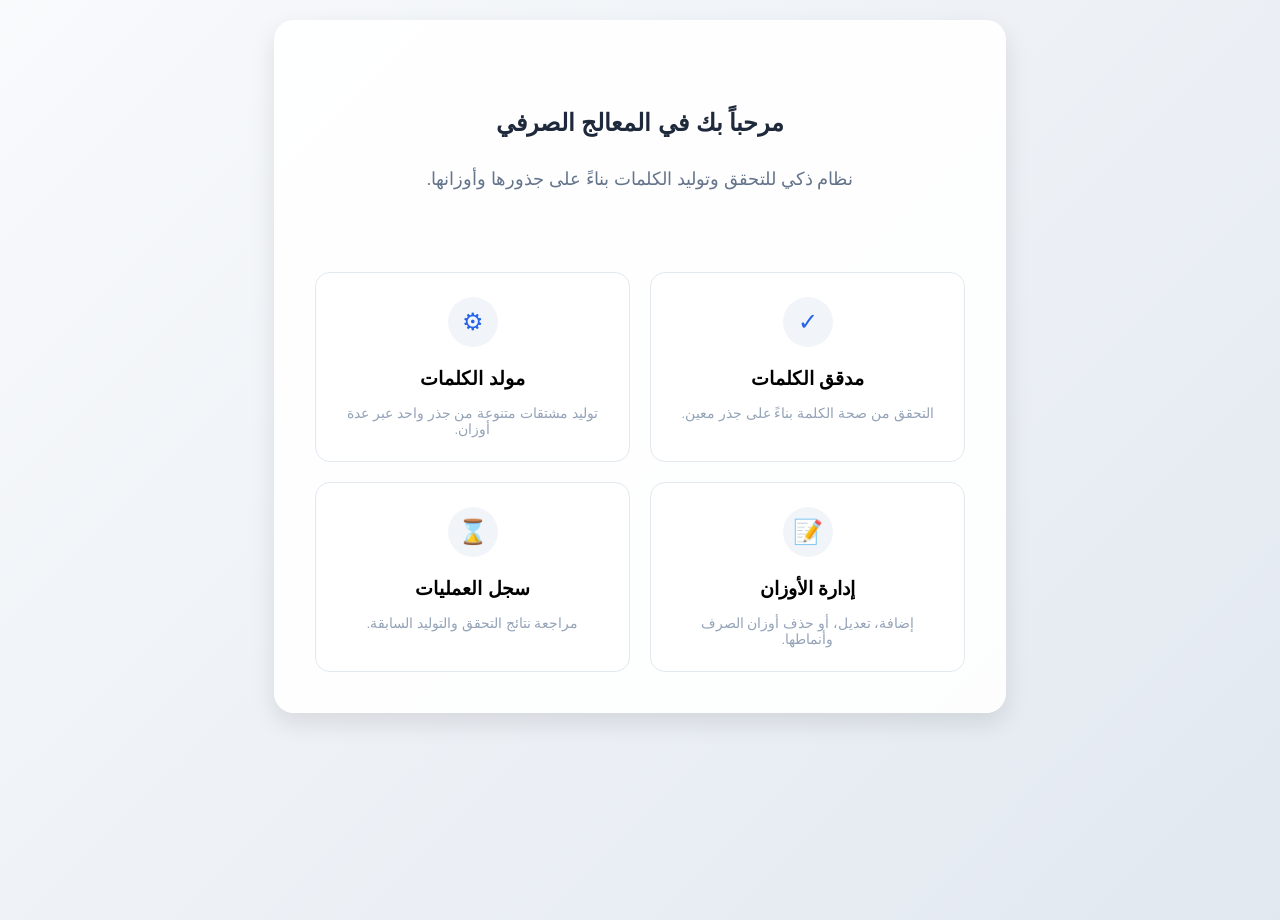
<file: assets/web/index.html>
<!DOCTYPE html>
<html lang="ar" dir="rtl">
	<head>
		<meta charset="UTF-8">
		<meta name="viewport" content="width=device-width, initial-scale=1.0">
		<title>المعالج الصرفي - الصفحة الرئيسية</title>
		<link rel="stylesheet" href="style.css">
	</head>
	<body>
		<div class="container" style="max-width: 650px;">
			<div class="welcome-section">
				<h1>مرحباً بك في المعالج الصرفي</h1>
				<p>نظام ذكي للتحقق وتوليد الكلمات بناءً على جذورها وأوزانها.</p>
			</div>

			<div class="dashboard-grid">
				<a href="validator.html" class="menu-card">
					<div class="icon-circle">✓</div>
					<h3>مدقق الكلمات</h3>
					<p>التحقق من صحة الكلمة بناءً على جذر معين.</p>
				</a>

				<a href="generator.html" class="menu-card">
					<div class="icon-circle">⚙</div>
					<h3>مولد الكلمات</h3>
					<p>توليد مشتقات متنوعة من جذر واحد عبر عدة أوزان.</p>
				</a>

				<a href="manager.html" class="menu-card">
					<div class="icon-circle">📝</div>
					<h3>إدارة الأوزان</h3>
					<p>إضافة، تعديل، أو حذف أوزان الصرف وأنماطها.</p>
				</a>

				<a href="history.html" class="menu-card">
					<div class="icon-circle">⌛</div>
					<h3>سجل العمليات</h3>
					<p>مراجعة نتائج التحقق والتوليد السابقة.</p>
				</a>
			</div>
		</div>
	</body>
</html>
</file>
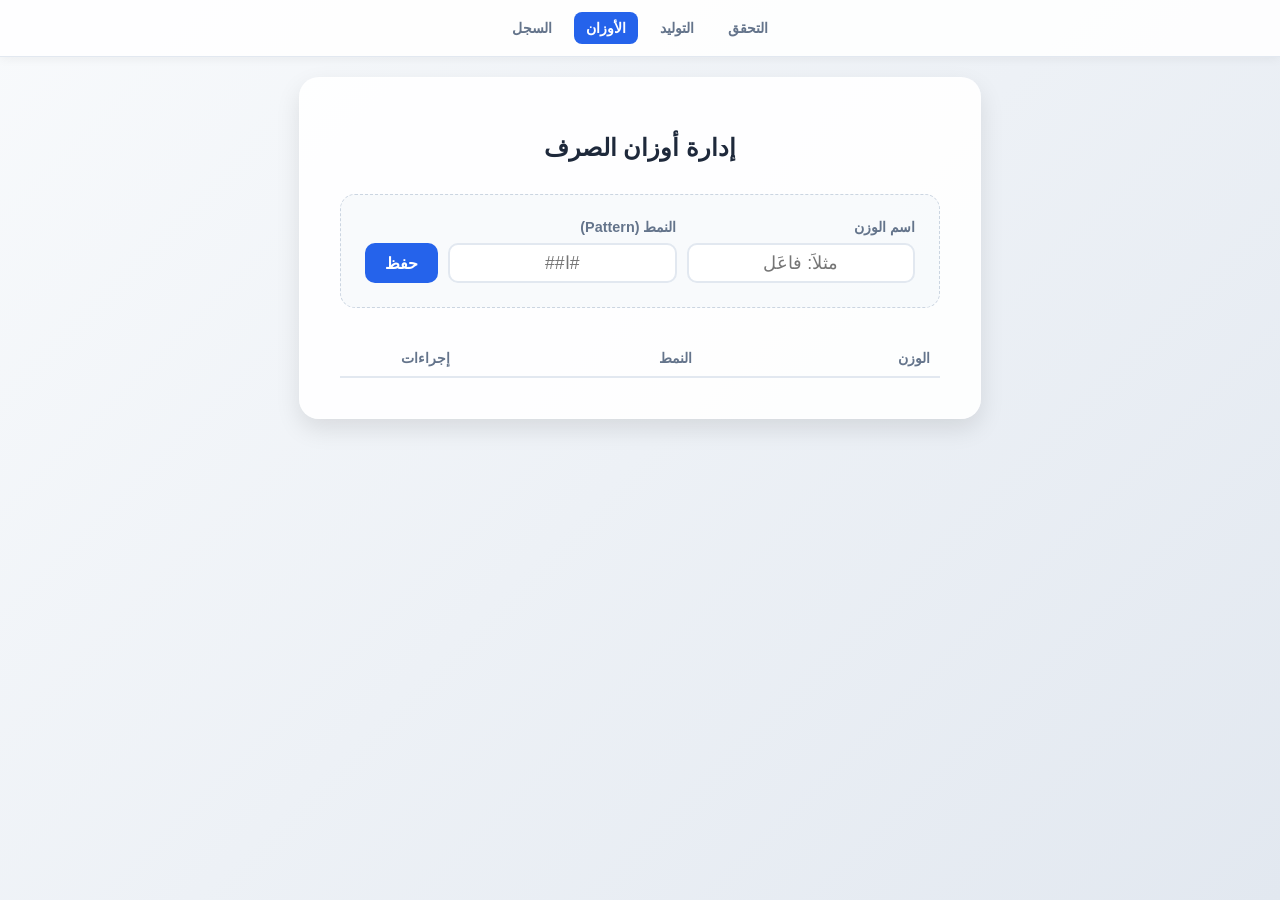
<file: assets/web/manager.html>
<!DOCTYPE html>
<html lang="ar" dir="rtl">
	<head>
		<meta charset="UTF-8">
		<meta name="viewport" content="width=device-width, initial-scale=1.0">
		<title>إدارة الأوزان - Scheme Manager</title>
		<link rel="stylesheet" href="style.css">
		<script src="index.js"></script>
	</head>
	<body>
		<nav class="main-nav">
			<div class="nav-links">
				<a href="validator.html" class="nav-item">التحقق</a>
				<a href="generator.html" class="nav-item">التوليد</a>
				<a href="manager.html" class="nav-item active">الأوزان</a>
				<a href="history.html" class="nav-item">السجل</a>
			</div>
		</nav>
		<div id="patternModal" class="modal-overlay">
			<div class="modal-box">
				<h3>تعديل النمط</h3>

				<div class="input-group">
					<label>اسم الوزن</label>
					<input type="text" id="modalName" placeholder="مثلاً: فاعَل">
				</div>

				<div class="input-group">
					<label>النمط</label>
					<input type="text" id="modalPattern" style="direction: ltr;" placeholder="f-a-a-l">
				</div>

				<div class="modal-actions">
					<button onclick="saveModalData()">حفظ</button>
					<button class="cancel-btn" onclick="closeModal()">إلغاء</button>
				</div>
			</div>
		</div>
		<div class="container" style="max-width: 600px;">
			<h1>إدارة أوزان الصرف</h1>
			<div class="form-section">
				<div class="manager-grid">
					<div class="input-group" style="margin:0">
						<label>اسم الوزن</label>
						<input type="text" id="schemeName" placeholder="مثلاً: فاعَل" style="height: 40px;">
					</div>
					<div class="input-group" style="margin:0">
						<label>النمط (Pattern)</label>
						<input type="text" id="schemePattern" placeholder="#ا##" style="height: 40px;">
					</div>
					<button id="saveBtn" onclick="saveScheme()" style="height: 40px; margin: 0; padding: 0 20px;">حفظ</button>
				</div>
			</div>
			<table class="scheme-table">
				<thead>
					<tr>
						<th>الوزن</th>
						<th>النمط</th>
						<th style="width: 100px;">إجراءات</th>
					</tr>
				</thead>
				<tbody id="schemeListBody">
				</tbody>
			</table>
		</div>
	</body>
</html>
</file>
<file: assets/web/style.css>
:root {
	--primary-color: #2563eb;
	--bg-gradient: linear-gradient(135deg, #f8fafc 0%, #e2e8f0 100%);
	--card-bg: rgba(255, 255, 255, 0.9);
	--text-main: #1e293b;
	--success: #10b981;
	--error: #ef4444;
}

body {
	padding-top: 0;
	display: block; /* Overriding previous flex centering for better scrolling */
	font-family: 'Segoe UI', Tahoma, Geneva, Verdana, sans-serif;
	background: var(--bg-gradient);
	height: 100vh;
	margin: 0;
}

.main-nav {
	background: var(--card-bg);
	border-bottom: 1px solid #e2e8f0;
	position: sticky;
	top: 0;
	z-index: 1000;
	width: 100%;
	padding: 12px 0;
	box-shadow: 0 2px 10px rgba(0,0,0,0.05);
}

.nav-links {
	display: flex;
	justify-content: center;
	gap: 10px;
	max-width: 600px;
	margin: 0 auto;
	padding: 0 15px;
}

.nav-item {
	text-decoration: none;
	color: #64748b;
	font-size: 0.9rem;
	font-weight: 600;
	padding: 8px 12px;
	border-radius: 8px;
	transition: all 0.2s ease;
}

.nav-item:hover {
	background: #f1f5f9;
	color: var(--primary-color);
}

.nav-item.active {
	background: var(--primary-color);
	color: white;
}

.container {
	margin: 20px auto !important;
	background: var(--card-bg);
	padding: 2.5rem;
	border-radius: 20px;
	box-shadow: 0 10px 25px rgba(0, 0, 0, 0.1);
	width: 100%;
	max-width: 450px;
	text-align: center;
	border: 1px solid rgba(255, 255, 255, 0.3);
}

h1 {
	color: var(--text-main);
	font-size: 1.5rem;
	margin-bottom: 2rem;
}

.input-group {
	margin-bottom: 1.5rem;
	text-align: right;
}

label {
	display: block;
	margin-bottom: 0.5rem;
	font-weight: 600;
	color: #64748b;
	font-size: 0.9rem;
}

input {
	width: 100%;
	padding: 12px 16px;
	border: 2px solid #e2e8f0;
	border-radius: 10px;
	font-size: 1.1rem;
	transition: all 0.3s ease;
	box-sizing: border-box;
	outline: none;
	text-align: center;
}

input:focus {
	border-color: var(--primary-color);
	box-shadow: 0 0 0 4px rgba(37, 99, 235, 0.1);
}

button {
	width: 100%;
	padding: 14px;
	background-color: var(--primary-color);
	color: white;
	border: none;
	border-radius: 10px;
	font-size: 1rem;
	font-weight: bold;
	cursor: pointer;
	transition: transform 0.2s, background-color 0.2s;
	margin-top: 1rem;
}

button:hover {
	background-color: #1d4ed8;
}

button:active {
	transform: scale(0.98);
}

#result-container {
	margin-top: 2rem;
	padding: 1rem;
	border-radius: 10px;
	display: none;
	font-weight: bold;
	animation: fadeIn 0.4s ease;
}

@keyframes fadeIn {
	from { opacity: 0; transform: translateY(10px); }
	to { opacity: 1; transform: translateY(0); }
}

.valid {
	background-color: #d1fae5;
	color: var(--success);
	border: 1px solid var(--success);
}

.invalid {
	background-color: #fee2e2;
	color: var(--error);
	border: 1px solid var(--error);
}

.scheme-list-header {
	display: flex;
	justify-content: space-between;
	align-items: center;
	margin-bottom: 1rem;
	border-bottom: 1px solid #e2e8f0;
	padding-bottom: 0.5rem;
}

.add-btn {
	background: var(--success);
	color: white;
	border: none;
	width: 30px;
	height: 30px;
	border-radius: 50%;
	cursor: pointer;
	font-size: 1.2rem;
	display: flex;
	align-items: center;
	justify-content: center;
	transition: transform 0.2s;
}

.add-btn:hover {
	transform: scale(1.1);
	background: #059669;
}

.scheme-row {
	display: flex;
	gap: 8px;
	margin-bottom: 10px;
	animation: slideIn 0.3s ease;
	align-items: center;
	width: 100%;
}

.scheme-row *, .scheme-row *:before, .scheme-row *:after {
	box-sizing: border-box;
}

@keyframes slideIn {
	from { opacity: 0; transform: translateX(20px); }
	to { opacity: 1; transform: translateX(0); }
}

select {
	flex-grow: 1;
	outline: none;
	height: 40px;
	padding: 0 10px;
	margin: 0;
	border: 2px solid #e2e8f0;
	border-radius: 10px;
	background-color: white;
	font-family: inherit;
	font-size: 1rem;
	line-height: 1;
}

select:focus {
	border-color: var(--primary-color);
}

.remove-btn {
	background: #fee2e2;
	color: var(--error);
	border: none;
	border-radius: 8px;
	cursor: pointer;
	font-weight: bold;
	width: 38px; 
	height: 38px;
	min-width: 38px;
	padding: 0;
	margin: 0;
	display: flex;
	align-items: center;
	justify-content: center;
	font-size: 1.1rem;
	transition: all 0.2s ease;
}

.remove-btn:hover {
	background: var(--error);
	color: white;
}

#results-list {
	margin-top: 1.5rem;
	text-align: right;
	list-style: none;
	padding: 0;
}

.result-item {
	padding: 10px;
	border-bottom: 1px solid #f1f5f9;
	color: var(--text-main);
	font-size: 1.1rem;
}

.form-section {
	background: rgba(241, 245, 249, 0.5);
	padding: 1.5rem;
	border-radius: 15px;
	margin-bottom: 2rem;
	border: 1px dashed #cbd5e1;
}

.manager-grid {
	display: grid;
	grid-template-columns: 1fr 1fr auto;
	gap: 10px;
	align-items: flex-end;
}

.scheme-table {
	width: 100%;
	border-collapse: collapse;
	margin-top: 1rem;
}

.scheme-table th {
	text-align: right;
	color: #64748b;
	font-size: 0.85rem;
	padding: 10px;
	border-bottom: 2px solid #e2e8f0;
}

.scheme-item {
	border-bottom: 1px solid #f1f5f9;
	transition: background 0.2s;
}

.scheme-item:hover {
	background: rgba(37, 99, 235, 0.03);
}

.scheme-item td {
	padding: 12px 10px;
	vertical-align: middle;
}

.pattern-tag {
	font-family: monospace;
	background: #f1f5f9;
	padding: 4px 8px;
	border-radius: 6px;
	color: var(--primary-color);
	direction: ltr;
	display: inline-block;
}

.action-btns {
	display: flex;
	gap: 8px;
}

.edit-btn {
	background: #dbeafe;
	color: var(--primary-color);
	border: none;
	width: 35px;
	height: 35px;
	border-radius: 8px;
	cursor: pointer;
	display: flex;
	align-items: center;
	justify-content: center;
}

.edit-btn:hover {
	background: var(--primary-color);
	color: white;
}

.badge {
	font-size: 0.7rem;
	padding: 2px 6px;
	border-radius: 4px;
	margin-right: 5px;
	background: #e2e8f0;
}

.history-card {
	background: white;
	border: 1px solid #e2e8f0;
	border-radius: 12px;
	padding: 1.25rem;
	margin-bottom: 1.25rem;
	text-align: right;
	box-shadow: 0 2px 4px rgba(0,0,0,0.02);
}

.root-label {
	font-size: 0.75rem;
	color: #94a3b8;
	text-transform: uppercase;
	letter-spacing: 0.5px;
	display: block;
	margin-bottom: 2px;
}

.root-val {
	font-size: 1.4rem;
	font-weight: 800;
	color: var(--primary-color);
	display: block;
	margin-bottom: 12px;
	border-bottom: 2px solid #f1f5f9;
	padding-bottom: 8px;
	letter-spacing: 3px;
}

.words-wrapper {
	display: flex;
	flex-wrap: wrap;
	gap: 10px;
}

.word-tag {
	background: #f8fafc;
	border: 1px solid #e2e8f0;
	padding: 6px 14px;
	border-radius: 20px;
	font-size: 1rem;
	color: var(--text-main);
	transition: all 0.2s ease;
}

.word-tag:hover {
	border-color: var(--primary-color);
	background: #eff6ff;
}

.no-data {
	text-align: center;
	color: #94a3b8;
	padding: 60px 20px;
	font-style: italic;
}

.welcome-section {
	text-align: center;
	padding: 2rem 0;
}

.welcome-section p {
	color: #64748b;
	font-size: 1.1rem;
}

.dashboard-grid {
	display: grid;
	grid-template-columns: 1fr 1fr;
	gap: 20px;
	margin-top: 2rem;
}

.menu-card {
	background: white;
	border: 1px solid #e2e8f0;
	border-radius: 15px;
	padding: 1.5rem;
	text-align: center;
	text-decoration: none;
	color: inherit;
	transition: all 0.3s ease;
	display: flex;
	flex-direction: column;
	align-items: center;
	gap: 10px;
}

.menu-card:hover {
	transform: translateY(-5px);
	border-color: var(--primary-color);
	box-shadow: 0 10px 20px rgba(0, 0, 0, 0.05);
}

.icon-circle {
	width: 50px;
	height: 50px;
	background: #f1f5f9;
	border-radius: 50%;
	display: flex;
	align-items: center;
	justify-content: center;
	font-size: 1.5rem;
	color: var(--primary-color);
	transition: background 0.3s ease;
}

.menu-card:hover .icon-circle {
	background: var(--primary-color);
	color: white;
}

.menu-card h3 {
	margin: 10px 0 5px 0;
	font-size: 1.2rem;
}

.menu-card p {
	font-size: 0.85rem;
	color: #94a3b8;
	margin: 0;
}

@media (max-width: 480px) {
	.dashboard-grid {
		grid-template-columns: 1fr;
	}
}

.modal-overlay {
    display: none; /* Hidden by default */
    position: fixed;
    top: 0;
    left: 0;
    width: 100%;
    height: 100%;
    background: rgba(255, 255, 255, 0.8); /* Light, semi-transparent background */
    backdrop-filter: blur(4px);
    z-index: 2000;
    justify-content: center;
    align-items: center;
}

.modal-box {
    background: white;
    width: 90%;
    max-width: 380px;
    padding: 2rem;
    border-radius: 15px;
    box-shadow: 0 10px 30px rgba(0, 0, 0, 0.1);
    border: 1px solid #e2e8f0;
    text-align: right;
}

.modal-box h3 {
    margin-top: 0;
    color: var(--text-main);
    border-bottom: 1px solid #f1f5f9;
    padding-bottom: 10px;
}

.modal-actions {
    display: flex;
    gap: 10px;
    margin-top: 1.5rem;
}

.cancel-btn {
    background-color: #f1f5f9;
    color: #64748b;
    border: none;
    padding: 12px;
    border-radius: 10px;
    flex: 1;
    cursor: pointer;
    font-weight: bold;
}

.cancel-btn:hover {
    background-color: #e2e8f0;
}
</file>
